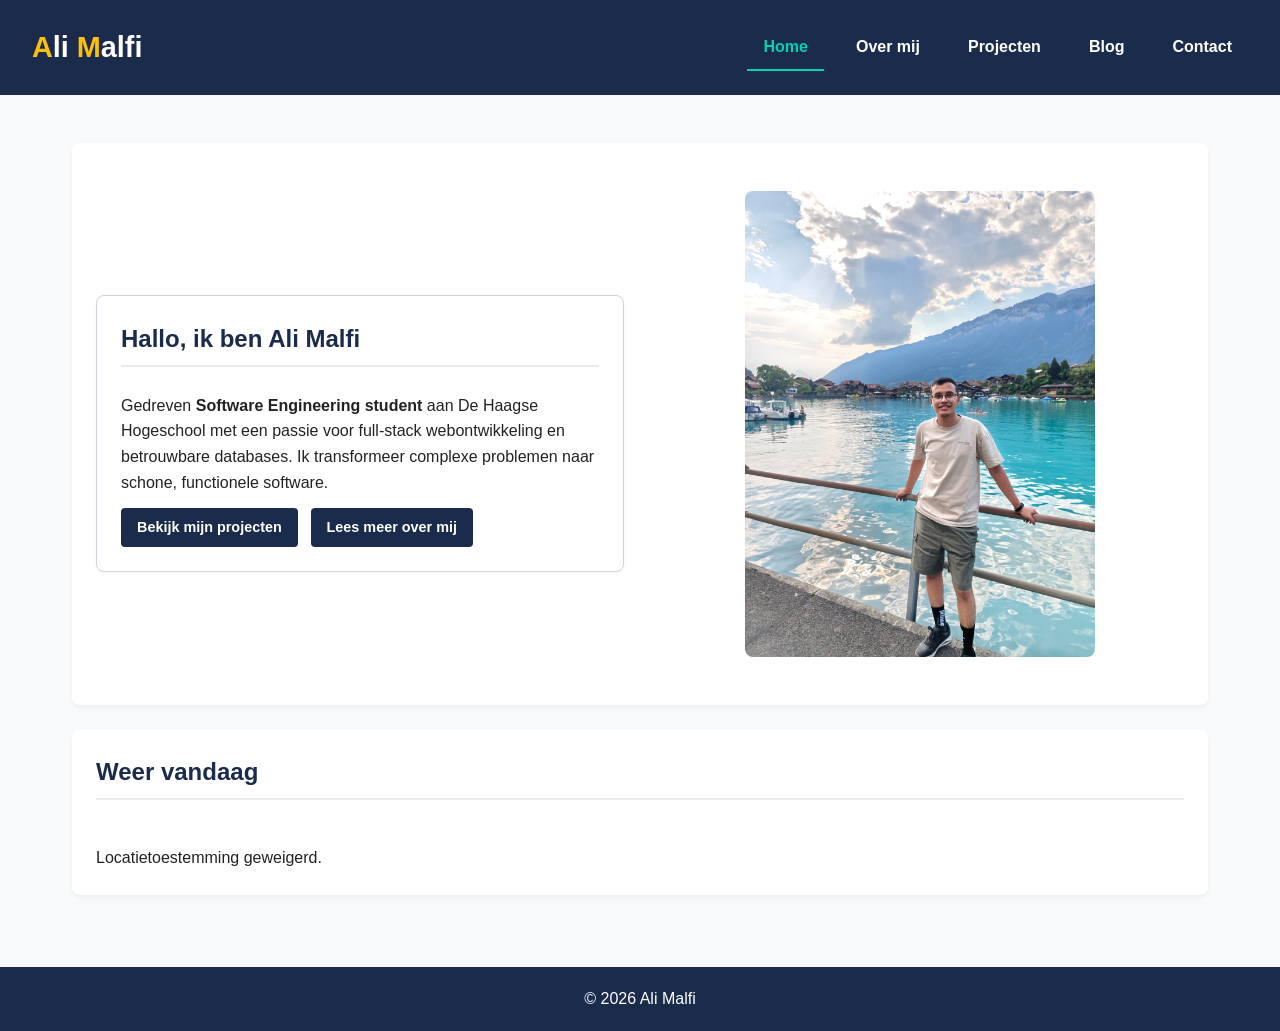
<file: index.html>
<!DOCTYPE html>
<html lang="nl">
<head>
    <meta charset="UTF-8">
    <meta name="viewport" content="width=device-width, initial-scale=1.0">
    <meta name="description" content="Home van het portfolio van Ali Malfi, software engineering student aan De Haagse Hogeschool.">
    <link rel="stylesheet" href="/css/style.css">
    <script src="/js/weer.js" defer></script>
    <title>Ali Malfi – Home</title>
</head>
<body>
    <header>
        <h1> <a href="index.html"> <span>A</span>li <span>M</span>alfi </a></h1>
        <nav aria-label="Hoofdnavigatie">
            <ul>
                <li><a href="index.html" class="active" aria-current="page">Home</a></li>
                <li><a href="whoami.html">Over mij</a></li>
                <li><a href="project.html">Projecten</a></li>
                <li><a href="blog.html">Blog</a></li>
                <li><a href="contact.html">Contact</a></li>
            </ul>
        </nav>
    </header>

    <main>
        <section class="hero-section">
            <article class="hero-text">
                <h2>Hallo, ik ben Ali Malfi</h2>
                <p>
                    Gedreven <strong>Software Engineering student</strong> aan De Haagse Hogeschool met een passie voor full-stack webontwikkeling en betrouwbare databases. 
                    Ik transformeer complexe problemen naar schone, functionele software.
                </p>
                <div class="hero-buttons">
                    <a href="project.html">Bekijk mijn projecten</a>
                    <a href="whoami.html">Lees meer over mij</a>
                </div>
            </article>
            
            <figure class="hero-image">
                <img src="/img/profiel.jpeg" alt="Portretfoto van Ali Malfi">
            </figure>
        </section>
        <section id="weer-sectie">
            <h2>Weer vandaag</h2>
            <div id="weer-status" aria-live="polite">Bezig met laden...</div>
        </section>
    </main>

    <footer>
        <p>&copy; 2026 Ali Malfi</p>
    </footer>
</body>
</html>
</file>
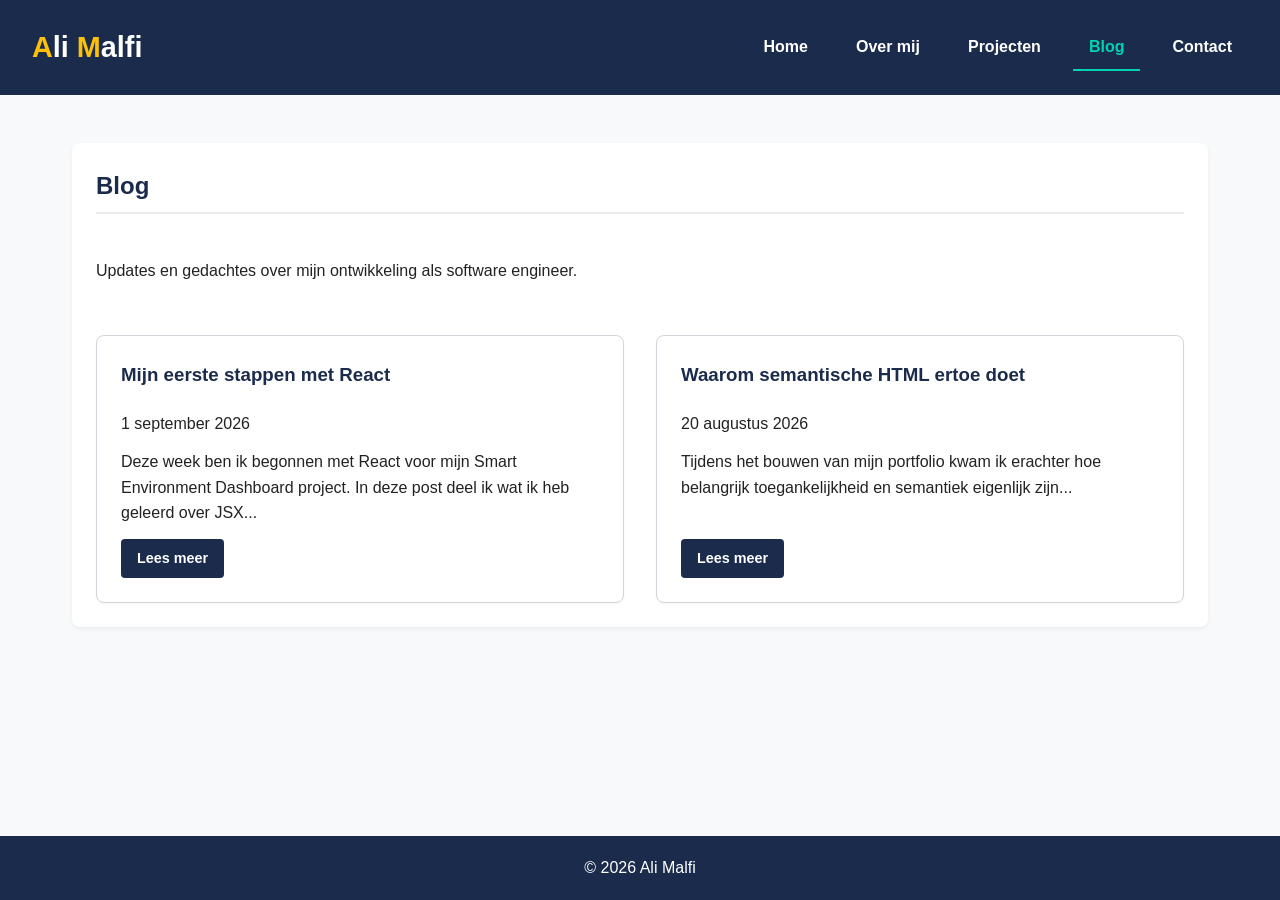
<file: blog.html>
<!DOCTYPE html>
<html lang="nl">
<head>
    <meta charset="UTF-8">
    <meta name="viewport" content="width=device-width, initial-scale=1.0">
    <meta name="description" content="Blog van Ali Malfi over software engineering en webontwikkeling.">
    <link rel="stylesheet" href="/css/style.css">
    
    <title>Blog</title>
</head>
<body>
    <header>
        <h1> <a href="index.html"> <span>A</span>li <span>M</span>alfi </a></h1>
        <nav aria-label="Hoofdnavigatie">
            <ul>
                <li><a href="index.html">Home</a></li>
                <li><a href="whoami.html">Over mij</a></li>
                <li><a href="project.html">Projecten</a></li>
                <li><a href="blog.html" class="active" aria-current="page">Blog</a></li>
                <li><a href="contact.html">Contact</a></li>
            </ul>
        </nav>
    </header>


    <main>
    <section>
        <h2>Blog</h2>
        <p>Updates en gedachtes over mijn ontwikkeling als software engineer.</p>

        <article>
            <h3>Mijn eerste stappen met React</h3>
            <p><time datetime="2026-09-01">1 september 2026</time></p>
            <p>Deze week ben ik begonnen met React voor mijn Smart Environment 
               Dashboard project. In deze post deel ik wat ik heb geleerd over JSX...</p>
            <a href="https://devrabic.com/products/full-stack-react-firebase-course/module-6/react_intro">Lees meer</a>
        </article>

        <article>
            <h3>Waarom semantische HTML ertoe doet</h3>
            <p><time datetime="2026-08-20">20 augustus 2026</time></p>
            <p>Tijdens het bouwen van mijn portfolio kwam ik erachter hoe belangrijk 
               toegankelijkheid en semantiek eigenlijk zijn...</p>
            <a href="https://www.w3schools.com/html/html5_semantic_elements.asp">Lees meer</a>
        </article>
    </section>
</main>

    <footer>
        <p>&copy; 2026 Ali Malfi</p>
    </footer>
</body>
</html>
</file>
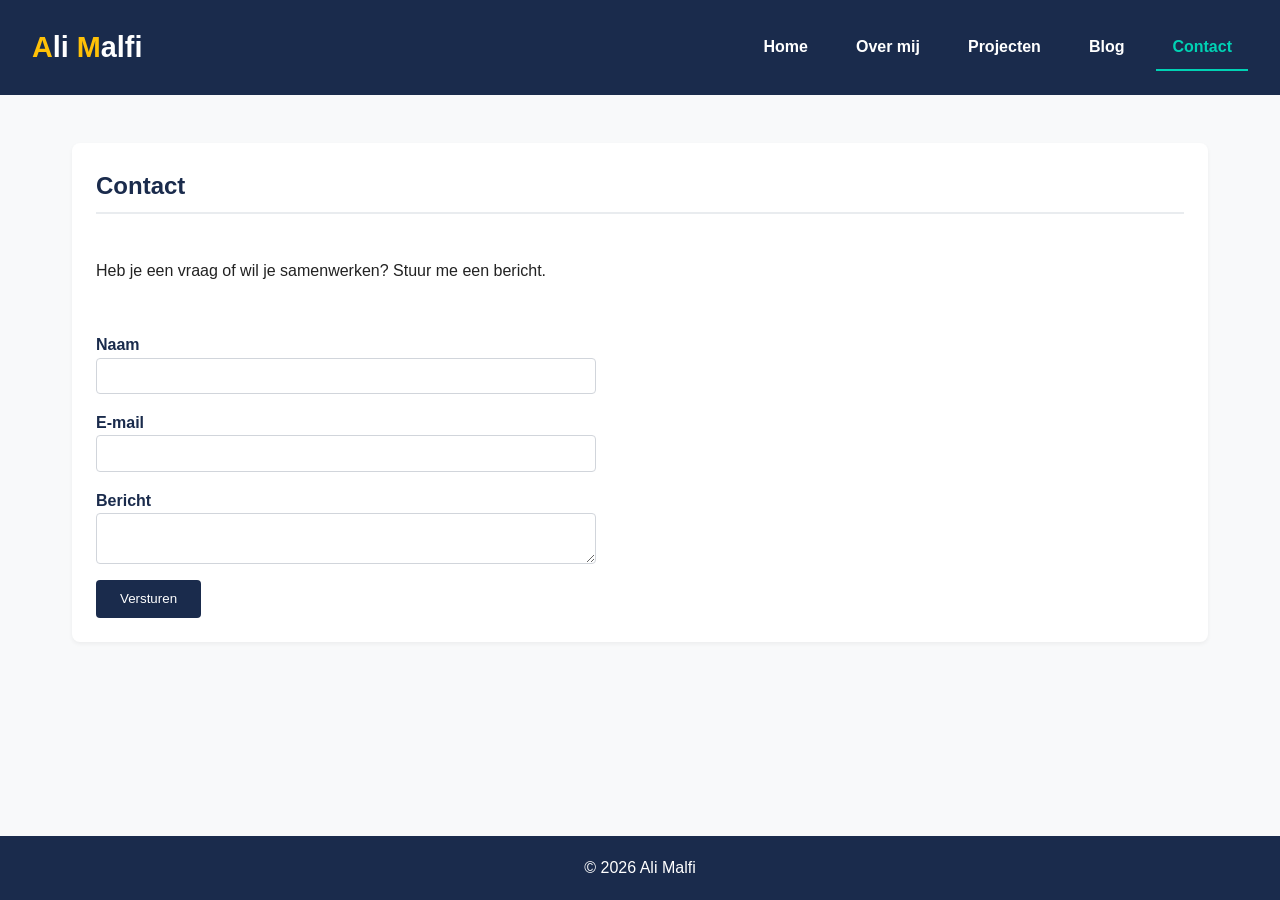
<file: contact.html>
<!DOCTYPE html>
<html lang="nl">
<head>
    <meta charset="UTF-8">
    <meta name="viewport" content="width=device-width, initial-scale=1.0">
    <meta name="description" content="Contactpagina van Ali Malfi, software engineering student.">
    <link rel="stylesheet" href="/css/style.css">
    <script src="/js/contact.js" defer></script>
    <title>Contact</title>

</head>
<body>
    <header>
        <h1> <a href="index.html"> <span>A</span>li <span>M</span>alfi </a></h1>
        <nav aria-label="Hoofdnavigatie">
            <ul>
                <li><a href="index.html">Home</a></li>
                <li><a href="whoami.html">Over mij</a></li>
                <li><a href="project.html">Projecten</a></li>
                <li><a href="blog.html">Blog</a></li>
                <li><a href="contact.html" class="active" aria-current="page">Contact</a></li>
            </ul>
        </nav>
    </header>


    <main>
        <section>
            <h2>Contact</h2>
            <p>Heb je een vraag of wil je samenwerken? Stuur me een bericht.</p>

            <form id="contact-form" novalidate>
                <label for="naam">Naam</label>
                <input id="naam" required minlength="2" aria-describedby="naam-error" aria-invalid="false">
                <span id="naam-error" role="alert"></span>
                <label for="email">E-mail</label>
                <input id="email" type="email" required aria-describedby="email-error" aria-invalid="false">
                <span id="email-error" role="alert"></span>
                <label for="bericht">Bericht</label>
                <textarea id="bericht" required minlength="10" aria-describedby="bericht-error" aria-invalid="false"></textarea>
                <span id="bericht-error" role="alert"></span>
                <button type="submit">Versturen</button>
                <div id="form-status" aria-live="polite"></div>
            </form>
        </section>
    </main>
    
    <footer>
        <p>&copy; 2026 Ali Malfi</p>
    </footer>
    
</body>
</html>
</file>
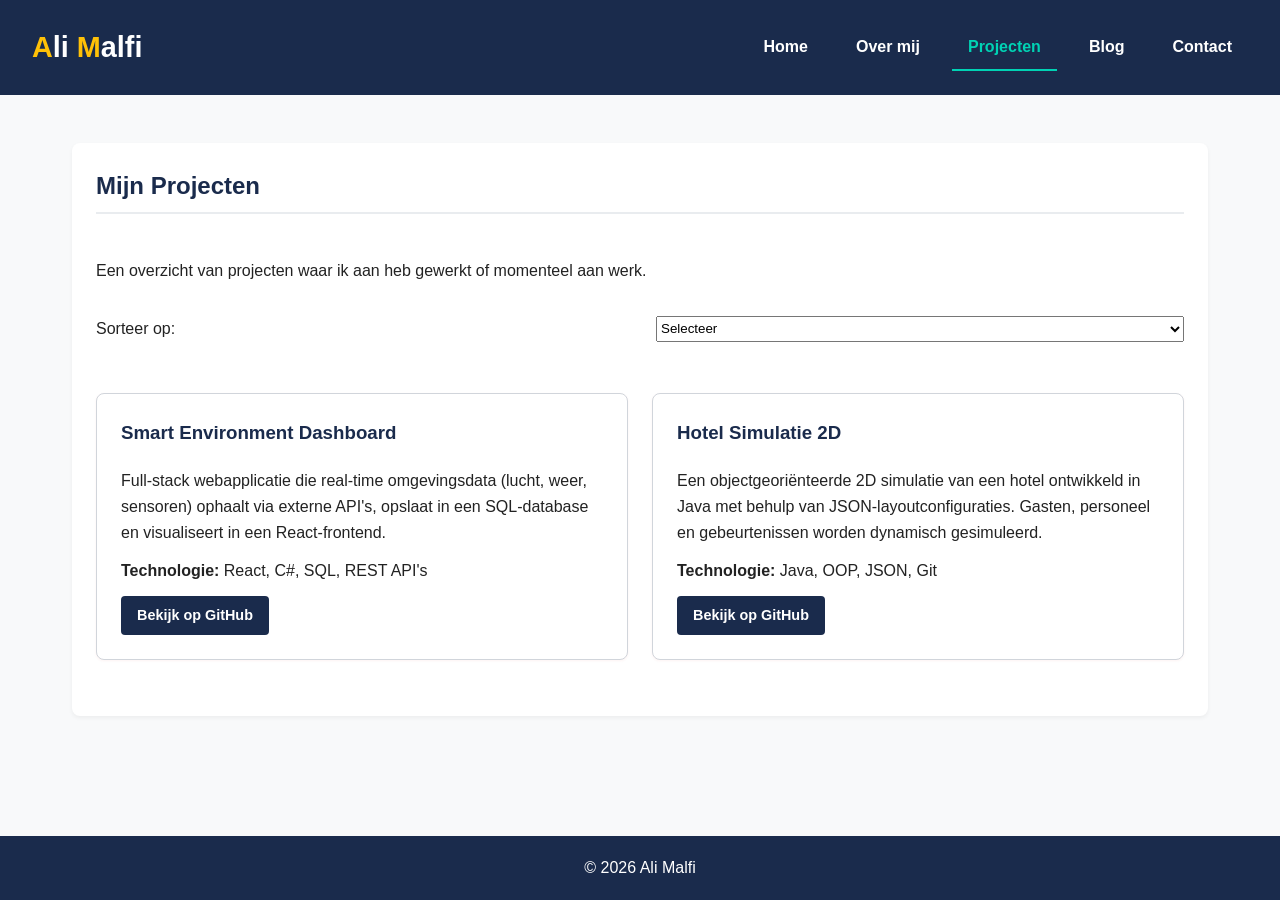
<file: project.html>
<!DOCTYPE html>
<html lang="nl">
<head>
    <meta charset="UTF-8">
    <meta name="viewport" content="width=device-width, initial-scale=1.0">
    <meta name="description" content="Overzicht van projecten van Ali Malfi, software engineering student.">
    <link rel="stylesheet" href="/css/style.css">
    <script src="/js/project.js" defer></script>
    <title>Projecten</title>
    
</head>
<body>
    <header>
        <h1> <a href="index.html"> <span>A</span>li <span>M</span>alfi </a></h1>
        <nav aria-label="Hoofdnavigatie">
            <ul>
                <li><a href="index.html">Home</a></li>
                <li><a href="whoami.html">Over mij</a></li>
                <li><a href="project.html" class="active" aria-current="page">Projecten</a></li>
                <li><a href="blog.html">Blog</a></li>
                <li><a href="contact.html">Contact</a></li>
            </ul>
        </nav>
    </header>

    <main>
    <section>
        <h2>Mijn Projecten</h2>
        <p>Een overzicht van projecten waar ik aan heb gewerkt of momenteel aan werk.</p>
        <label for="sorteer-select">Sorteer op:</label>
        <select id="sorteer-select">
            <option value="default">Selecteer</option>
            <option value="naam">Naam</option>
            <option value="datum">Datum</option>
        </select>

<div id="project-lijst"></div>
        <div id="project-lijst"></div>

        <!-- <article>
            <h3>Smart Environment Dashboard</h3>
            <p>Full-stack webapplicatie die real-time omgevingsdata (lucht, weer, sensoren) 
               ophaalt via externe API's, opslaat in een SQL-database en visualiseert 
               in een React-frontend.</p>
            <p><strong>Technologieën:</strong> React, C#, SQL, REST API's</p>
            <a href="https://github.com/nukebit/smart_environment">Bekijk op GitHub</a>
        </article>

        <article>
            <h3>2D Hotel Simulatie</h3>
            <p>Een objectgeoriënteerde 2D simulatie van een hotel ontwikkeld in Java met behulp van JSON-layoutconfiguraties. Gasten, personeel en gebeurtenissen worden dynamisch gesimuleerd volgens OOP-principes.</p>
            <p><strong>Technologieën:</strong> Java, OOP, JSON, Git / GitHub</p>
            <a href="https://github.com/hhs-se-semester-2-onderwijs/klas-2-groep-1" target="_blank" rel="noopener noreferrer">Bekijk op GitHub</a>
        </article> -->
    </section>
</main>
    <footer>
        <p>&copy; 2026 Ali Malfi</p>
    </footer>
</body>
</html>
</file>
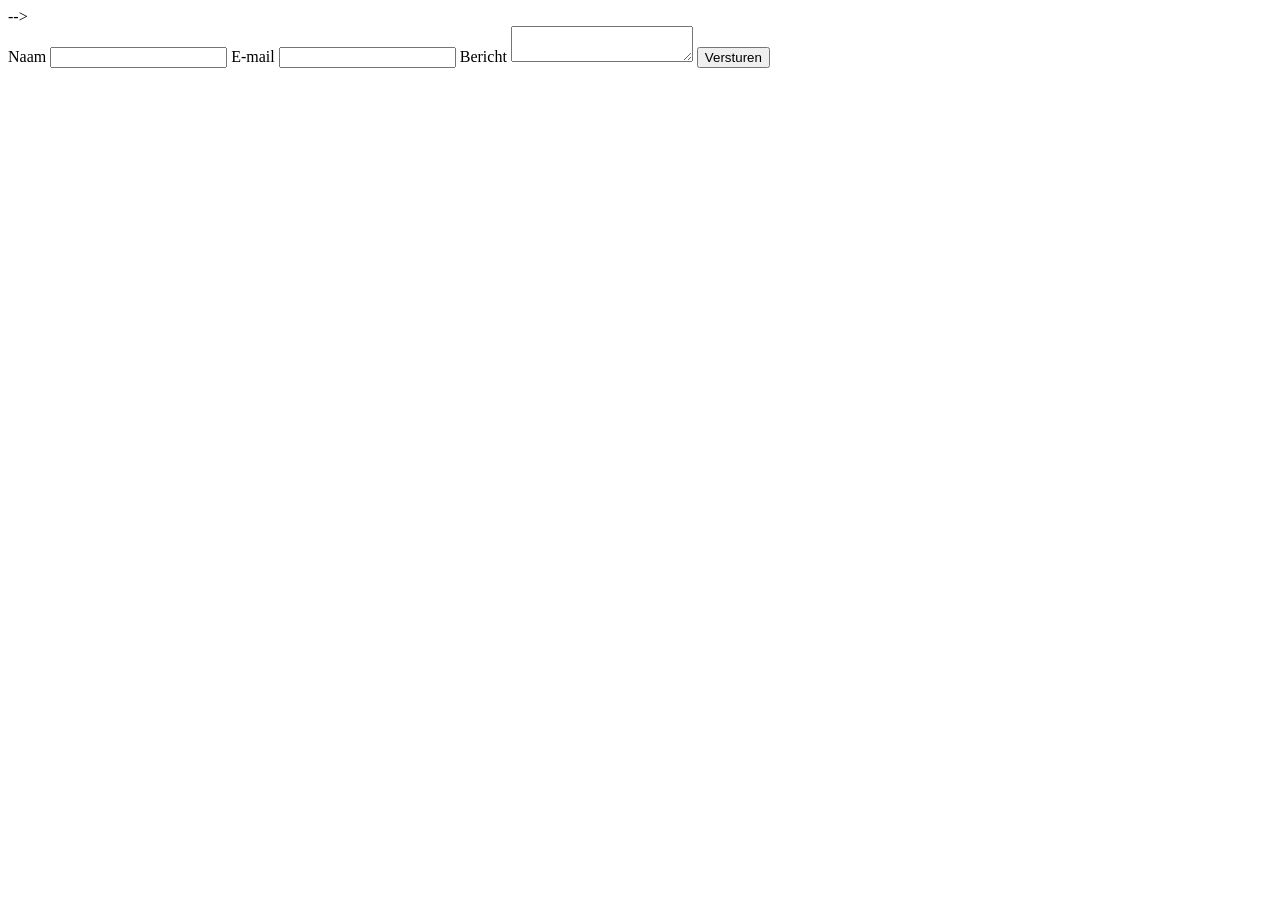
<file: test.html>
<!-- <!DOCTYPE html>
    <html lang="en">
    <head>
        <meta charset="UTF-8">
        <meta name="viewport" content="width=device-width, initial-scale=1.0">
        <title>Document</title>
        <script src="js/test.js" defer></script>
    </head>
    <body>
        <h1>Hello, World!</h1>
        <!-- <p>This is a simple paragraph.</p> -->
        <!-- <div id="output">This is a div element.</div>
       
    </body>
    </html> --> -->

    <!DOCTYPE html>
    <html lang="en">
    <head>
        <meta charset="UTF-8">
        <meta name="viewport" content="width=device-width, initial-scale=1.0">
        <script src="js/test.js" defer></script>
        <title>contact</title>
    </head>
    <body>
       <form id="contact-form" novalidate>
            <label for="naam">Naam</label>
            <input id="naam" required minlength="2" aria-describedby="naam-error" aria-invalid="false">
            <span id="naam-error" role="alert"></span>
            <label for="email">E-mail</label>
            <input id="email" type="email" required aria-describedby="email-error" aria-invalid="false">
            <span id="email-error" role="alert"></span>
            <label for="bericht">Bericht</label>
            <textarea id="bericht" required minlength="10" aria-describedby="bericht-error" ariainvalid="false"></textarea>
            <span id="bericht-error" role="alert"></span>
            <button type="submit">Versturen</button>
            <div id="form-status" aria-live="polite"></div>
        </form>

    </body>
    </html>
</file>
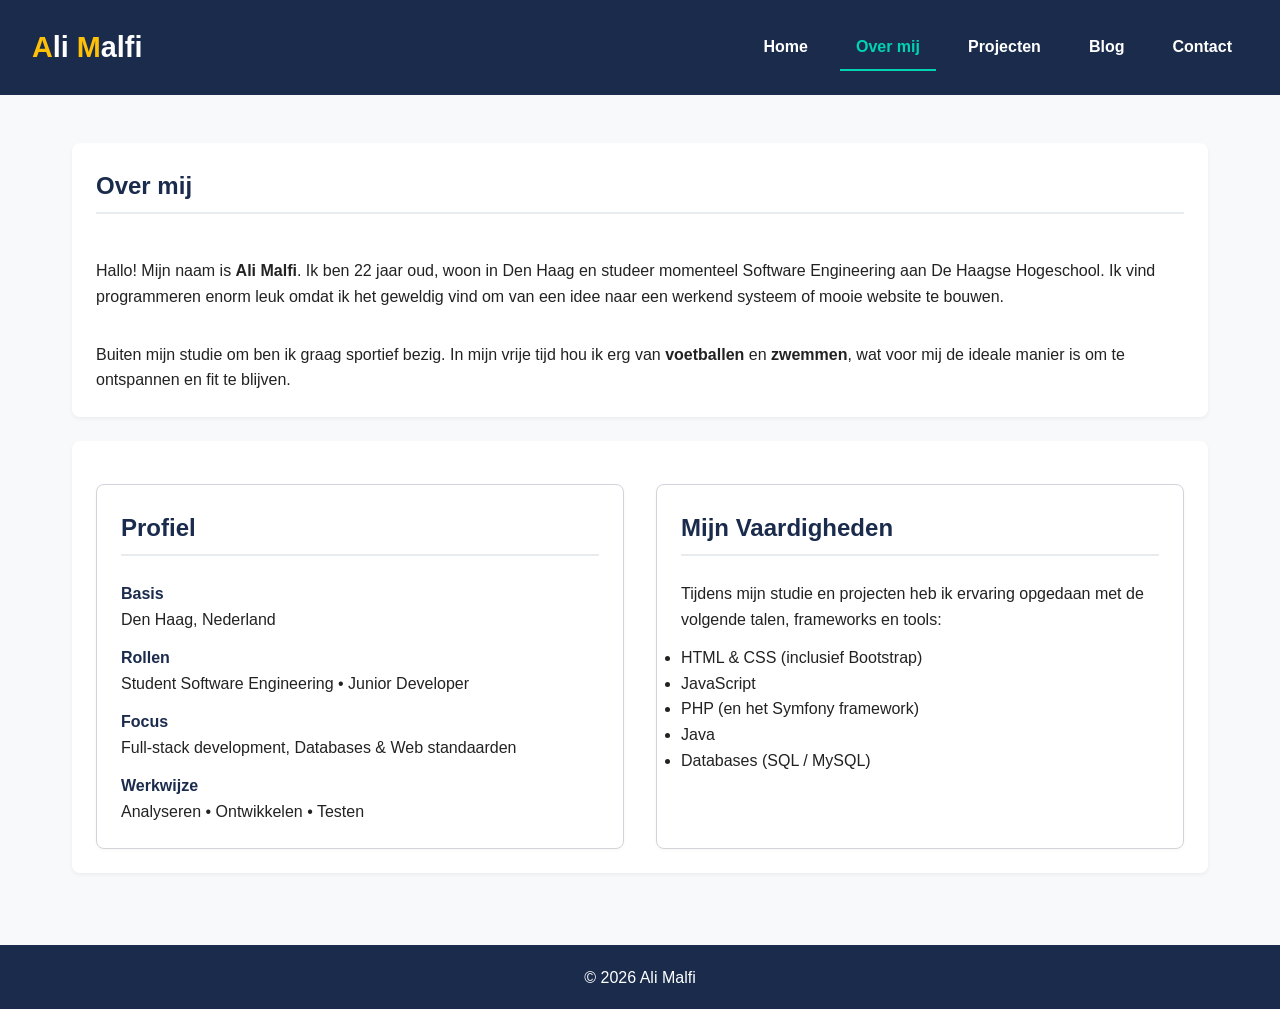
<file: whoami.html>
<!DOCTYPE html>
<html lang="nl">
<head>
    <meta charset="UTF-8">
    <meta name="viewport" content="width=device-width, initial-scale=1.0">
    <meta name="description" content="Meer over Ali Malfi, software engineering student aan De Haagse Hogeschool.">
    <link rel="stylesheet" href="/css/style.css">
    <title>Ali Malfi – Whoami</title>
</head>
<body>
    <header>
        <h1> <a href="index.html"> <span>A</span>li <span>M</span>alfi </a></h1>
        <nav aria-label="Hoofdnavigatie">
            <ul>
                <li><a href="index.html">Home</a></li>
                <li><a href="whoami.html" class="active" aria-current="page">Over mij</a></li>
                <li><a href="project.html">Projecten</a></li>
                <li><a href="blog.html">Blog</a></li>
                <li><a href="contact.html">Contact</a></li>
            </ul>
        </nav>
    </header>

   <main>
        <section>
            <h2>Over mij</h2>
            <p>
                Hallo! Mijn naam is <strong>Ali Malfi</strong>. Ik ben 22 jaar oud, woon in Den Haag en studeer momenteel Software Engineering aan De Haagse Hogeschool. 
                Ik vind programmeren enorm leuk omdat ik het geweldig vind om van een idee naar een werkend systeem of mooie website te bouwen.
            </p>
            <p>
                Buiten mijn studie om ben ik graag sportief bezig. In mijn vrije tijd hou ik erg van <strong>voetballen</strong> en <strong>zwemmen</strong>, wat voor mij de ideale manier is om te ontspannen en fit te blijven.
            </p>
        </section>

        <section>

            <article>
                <h2>Profiel</h2>
                <dl>
                    <dt>Basis</dt>
                    <dd>Den Haag, Nederland</dd>

                    <dt>Rollen</dt>
                    <dd>Student Software Engineering &bull; Junior Developer</dd>

                    <dt>Focus</dt>
                    <dd>Full-stack development, Databases &amp; Web standaarden</dd>

                    <dt>Werkwijze</dt>
                    <dd>Analyseren &bull; Ontwikkelen &bull; Testen</dd>
                </dl>
            </article>




            <article> 
                <h2>Mijn Vaardigheden</h2>
                <p>Tijdens mijn studie en projecten heb ik ervaring opgedaan met de volgende talen, frameworks en tools:</p>
                <ul>
                    <li>HTML &amp; CSS (inclusief Bootstrap)</li>
                    <li>JavaScript</li>
                    <li>PHP (en het Symfony framework)</li>
                    <li>Java</li>
                    <li>Databases (SQL / MySQL)</li>
                </ul>
            </article>
        </section>
    </main>

    <footer>
        <p>&copy; 2026 Ali Malfi</p>
    </footer>
</body>
</html>
</file>
<file: css/style.css>
/* ===================================================
   1. Basisstijl & Reset (Mobile First: mobiel <= 480px)
   =================================================== */
*{
    margin: 0;
    padding: 0;
    box-sizing: border-box;
}
body{
    font-family:Arial, Helvetica, sans-serif;
    line-height: 1.6;
    color: #222222; 
    background-color: #f8f9fa;
    display: flex;
    flex-direction: column;
    min-height: 100vh;
    
}

header{
    background-color: #1a2b4c;
    color: #ffffff;
    padding: 1.5rem 1rem; /* 1.5rem (24px) en 1rem (16px): relatieve eenheden voor automatische schaling bij vergrote browserinstellingen */
    text-align: center;
}
header h1{
    margin-bottom: 0.8rem;
    font-size: 1.8rem;
    
}
header h1 span {
    color: #ffc107;
}
header h1 a {
    color: inherit;         /* Neemt de witte kleur over van de header */
    text-decoration: none;  /* Verwijdert de standaard onderstreping */
    display: inline-block;
}

header h1 a:hover,
header h1 a:focus {
    opacity: 0.85;          /* Subtiele feedback wanneer je er met de muis op staat */
}
nav ul{
    list-style:none;
    display: flex;
    flex-direction: column;
    gap: 0.5rem;
}
nav a{
    color: #ffffff;
    text-decoration: none;
    font-weight: bold;
    padding: 0.6rem 1rem;
    background-color: transparent; /* Geen donkere knopachtergrond meer */
  display: inline-block;
  border-bottom: 2px solid transparent; /* Onzichtbare rand voorkomt verspringen */
  transition: color 0.2s ease, border-bottom 0.2s ease;
}
nav a:hover,
nav a:focus {
  color: #00d2b4; 
  border-bottom: 3px solid #00d2b4;
  outline: none;
}

nav a.active {
  color: #00d2b4;
  border-bottom: 2px solid #00d2b4;
}

/* Hoofdinhoud (Main & Sections) */
main{
    flex: 1;
    padding: 1.5rem 1rem;
    width: 100%;
    max-width: 1200px;
    margin: 0 auto; /* Centraal uitlijnen van de inhoud */
}

section{
    background-color: #ffffff;
    padding: 1.5rem;
    border-radius: 8px;
    margin-bottom: 1.5rem;
    box-shadow: 0 2px 4px rgba(0, 0, 0, 0.05);
}

section h2{
    color: #1a2b4c;
     margin-bottom: 0.8rem;
    border-bottom: 2px solid #e9ecef;
    padding-bottom: 0.4rem;
}
/* Kaarten voor Projecten & Blogposts (<article>) */
article{
  background-color: #ffffff;
  border: 1px solid #d1d5db;
  border-radius: 8px;
  padding: 1.5rem;
  margin-top: 1.2rem;
  box-shadow: 0 1px 3px rgba(210, 11, 11, 0.05);
  display: flex;
  flex-direction: column;
  gap: 0.8rem;
}
article h3{
  color: #1a2b4c;
  margin-bottom: 0.5rem;
}
/* Knoppen/links binnen artikelen */
article a{
  align-self: flex-start;
  background-color: #1a2b4c;
  color: #ffffff;
  text-decoration: none;
  font-weight: bold;
  font-size: 0.9rem;
  padding: 0.5rem 1rem;
  border-radius: 4px;
  margin-top: auto;
  transition: background-color 0.2s ease;
}
article a:hover,
article a:focus {
  background-color: #2e4374;
  text-decoration: underline;
}

img {
  max-width: 100%;
  height: auto;
  display: block;
}

/* Knoppen naast elkaar */
.hero-buttons {
  display: flex;
  gap: 0.8rem;
  flex-wrap: wrap;
}

.hero-image {
  margin: 1.5rem 0;
  display: flex;
  justify-content: center;
  align-items: center;
  
}

.hero-image img {
  border-radius: 8px;
  width: 100%;
  max-width: 350px; 
  object-fit: cover;
}

/*test   */

/*test   */

footer {
  background-color: #1a2b4c;
  color: #ffffff;
  text-align: center;
  padding: 1.2rem;
  margin-top: auto;
}

/* ===================================================
   2. Tablet Breekpunt (~768px)
   =================================================== */

@media screen and (min-width: 768px) {
    header {
        display: flex;
        justify-content: space-between;
        align-items: center;
        padding: 1.5rem 2rem;
    }
    header h1 {
        margin-bottom: 0;
    }
    nav ul {
        flex-direction: row;
        gap: 1rem;
    }
    main {
        padding: 2rem;
    }
    section{
        display: grid;
        grid-template-columns: repeat(2, 1fr);
        gap: 1.5rem;
    }
    /* Zorgt dat gewone tekst en titels over de volle breedte lopen */
    section > h2,
    section > p,
    section > form {
        grid-column: 1 / -1;
    }
    /* img*/
    .hero-section {
    display: grid;
    grid-template-columns: 1fr 1fr;
    align-items: center;
    gap: 2rem;
  }
  /*project lijst js */
   #project-lijst {
        display: grid;
        grid-template-columns: repeat(2, 1fr);
        gap: 1.5rem;
        grid-column: 1 / -1; /* laat de container zelf de volle breedte pakken */
    }
    /* maak het formulier zelf iets breder dan mobiel, maar niet de volle breedte */
    #contact-form {
        max-width: 500px;
    }
}

/* overmijn lijst */
dt {
    font-weight: bold;
    color: #1a2b4c;        /* Dezelfde blauwe kleur als je header en h2 */
    margin-top: 0.8rem;    /* Geeft ademruimte tussen de onderwerpen */
}

dt:first-of-type {
    margin-top: 0;        /* Voorkomt onnodige witruimte boven de eerste term */
}

dd {
    margin-left: 0;        /* Verwijdert de standaard browserinspringing */
}

/* ===================================================
   3. Desktop Breekpunt (>= 1024px)
   =================================================== */
@media (min-width: 1024px) {
  main {
    padding: 3rem 2rem;
  }

  /* Grid layout uitbreiding voor desktop */
  section {
    grid-template-columns: repeat(2, 1fr);
    gap: 2rem;
  }
}

/* Contactformulier */
#contact-form {
    display: flex;
    flex-direction: column;
}

#contact-form label {
    font-weight: bold;
    color: #1a2b4c;
    margin-top: 1rem;
}

#contact-form input,
#contact-form textarea {
    padding: 0.6rem;
    border: 1px solid #d1d5db;
    border-radius: 4px;
    font-family: inherit;
}

#contact-form input[aria-invalid="true"],
#contact-form textarea[aria-invalid="true"] {
    border-color: #c0392b;
}

#contact-form span[role="alert"] {
    color: #c0392b;
    font-size: 0.85rem;
}

#contact-form button {
    background-color: #1a2b4c;
    color: #ffffff;
    border: none;
    padding: 0.7rem 1.5rem;
    border-radius: 4px;
    margin-top: 1rem;
    align-self: flex-start;
    cursor: pointer;
}
</file>
